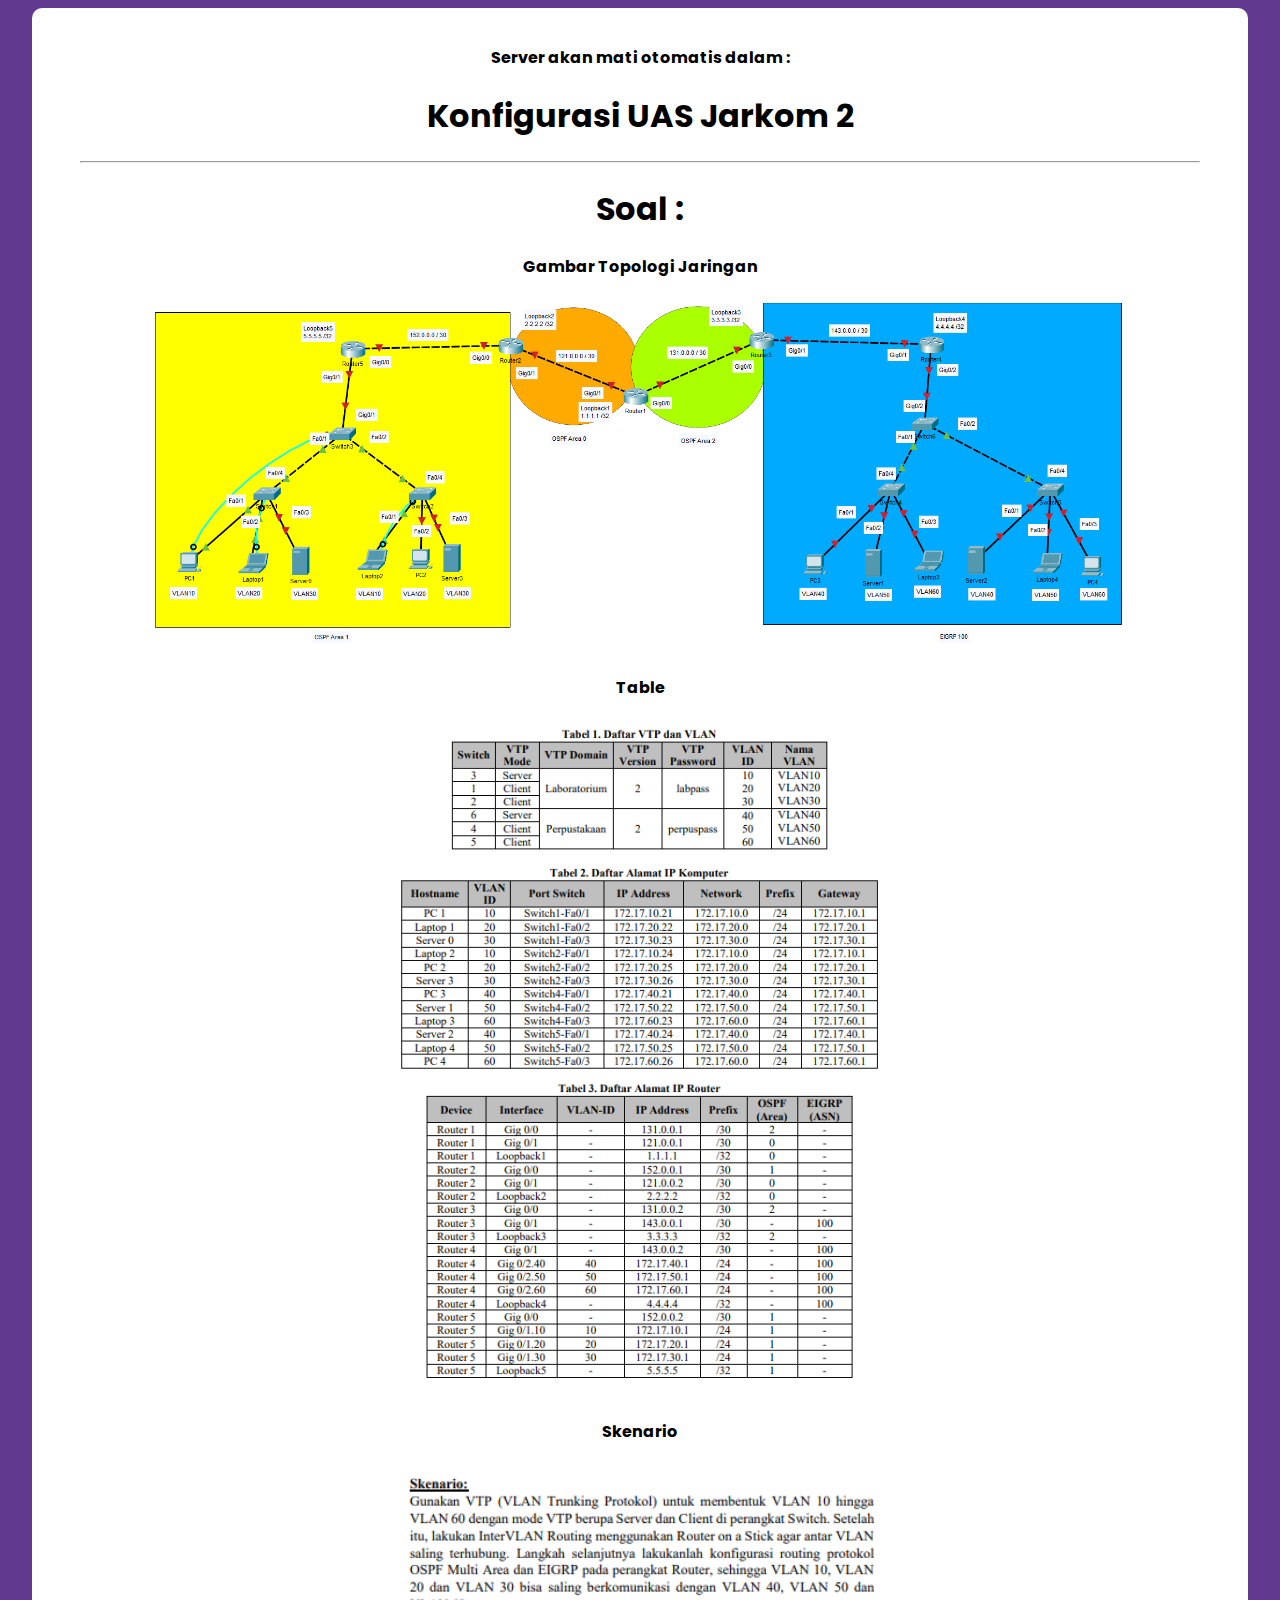
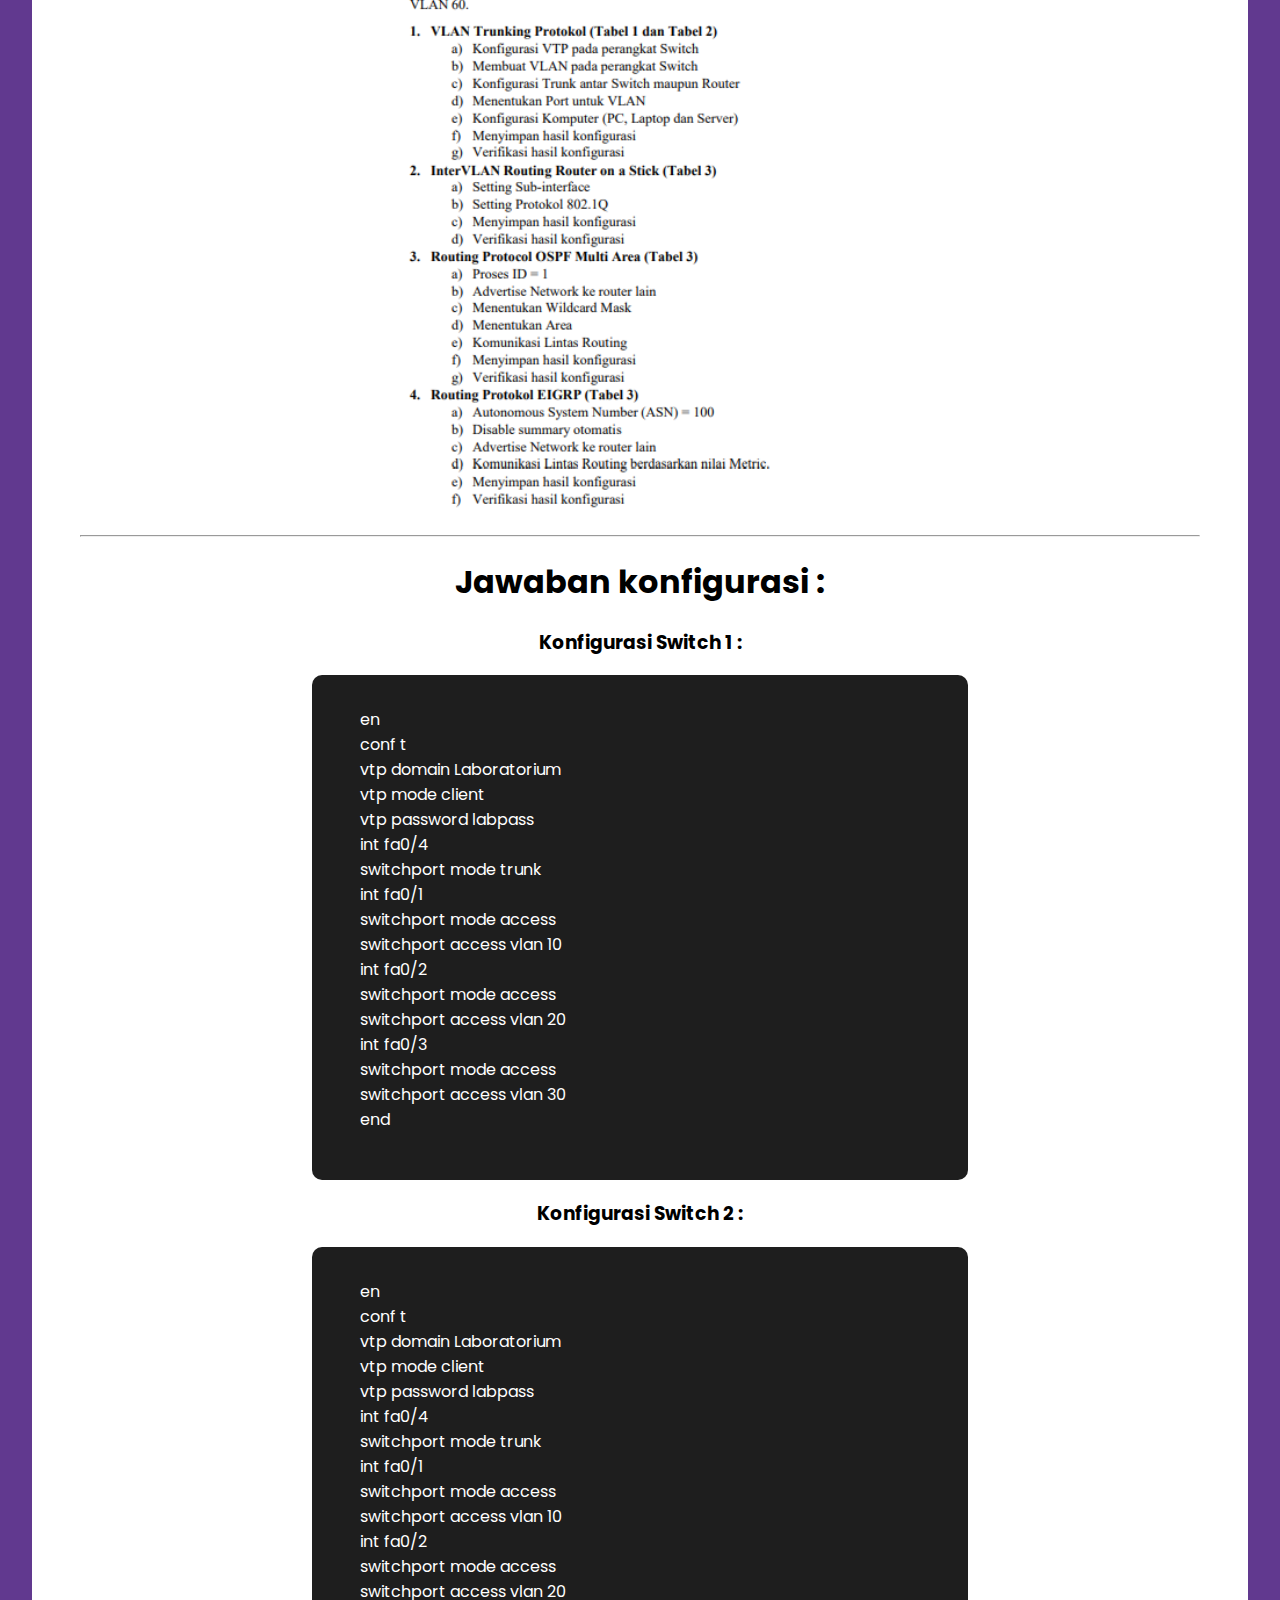
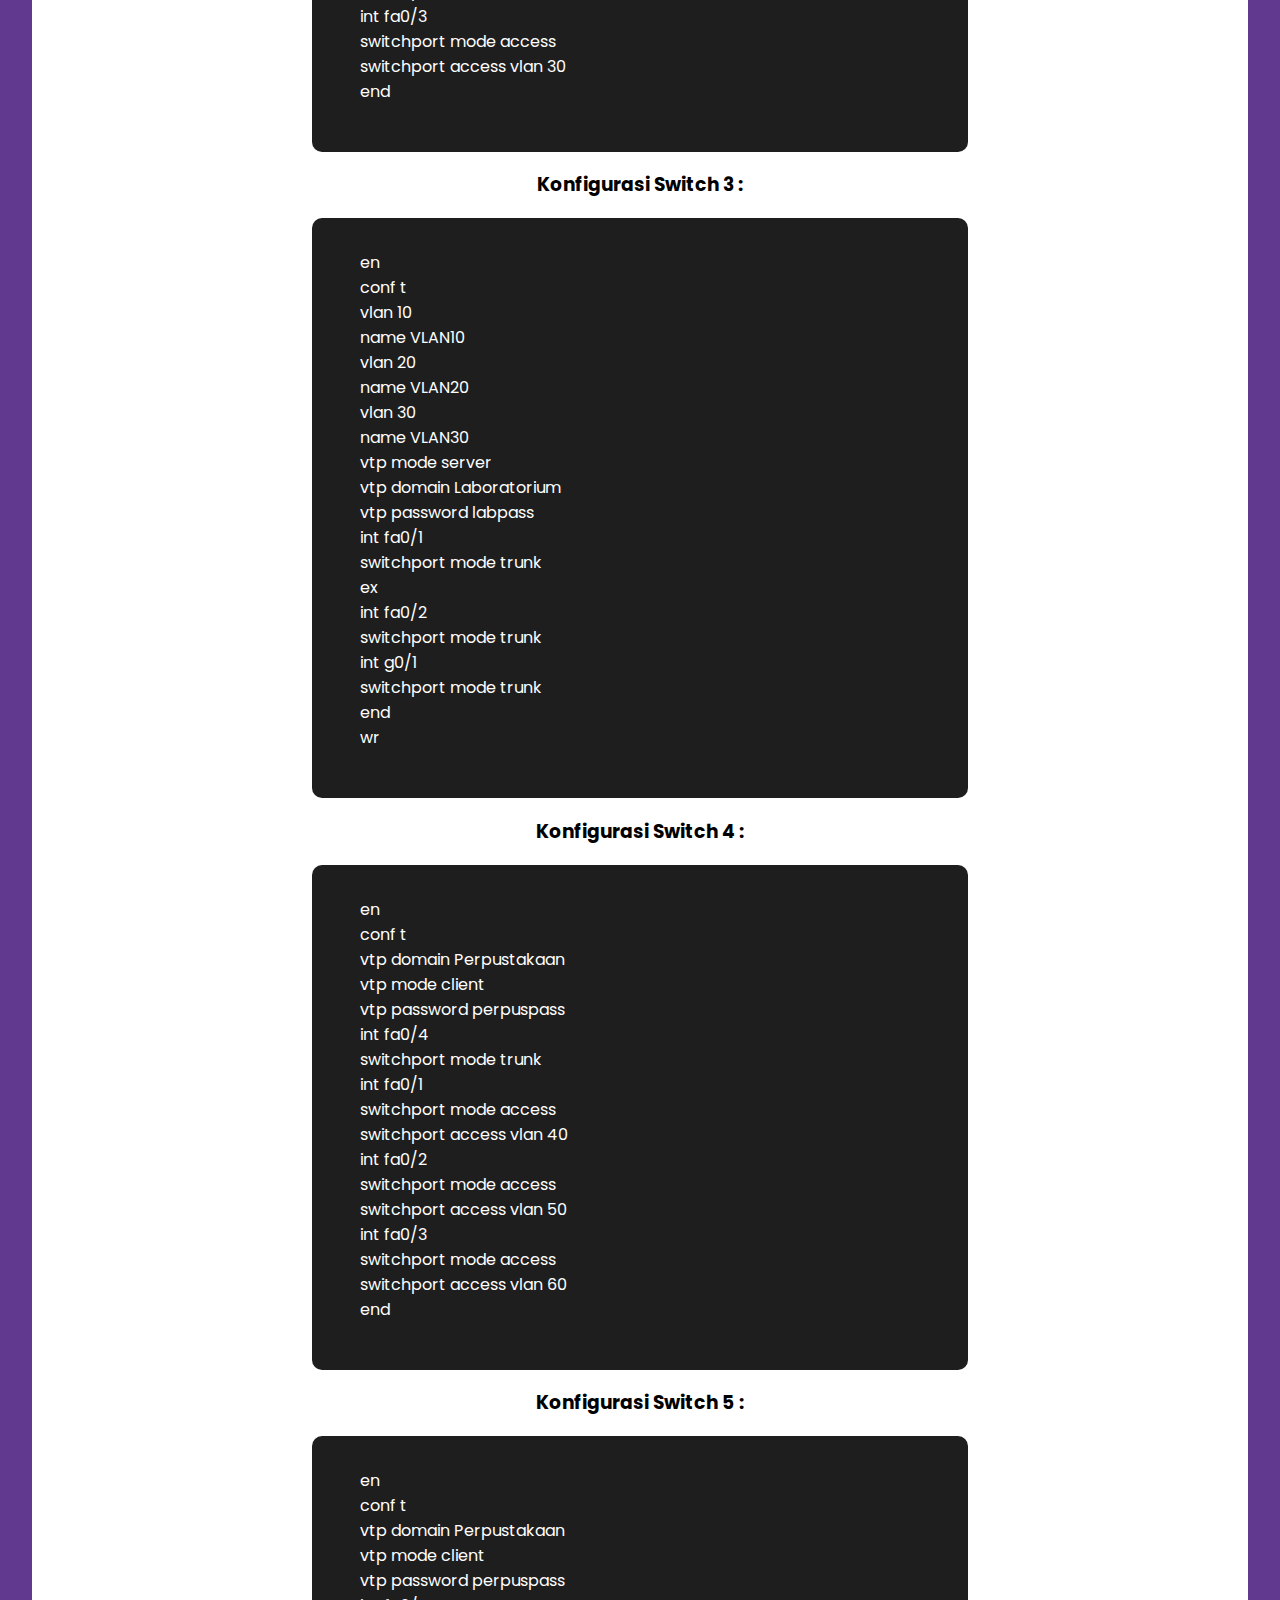
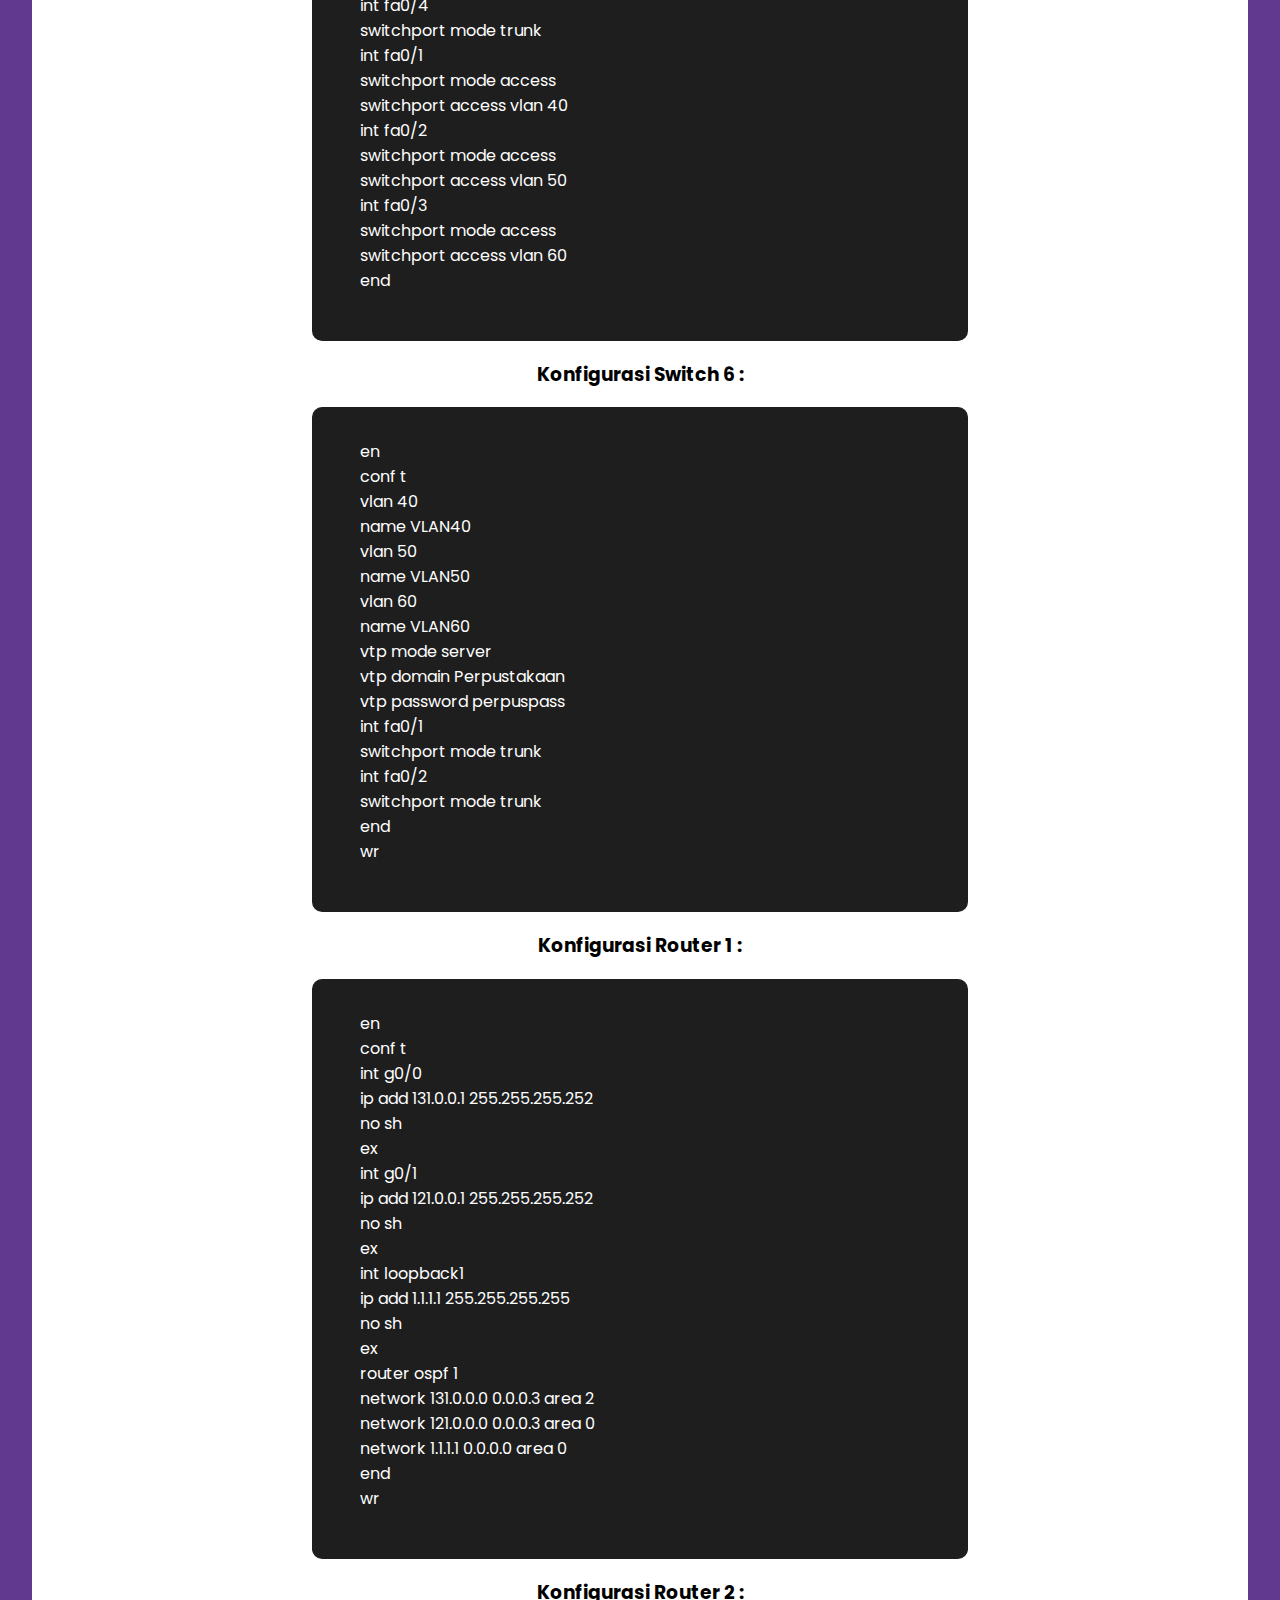
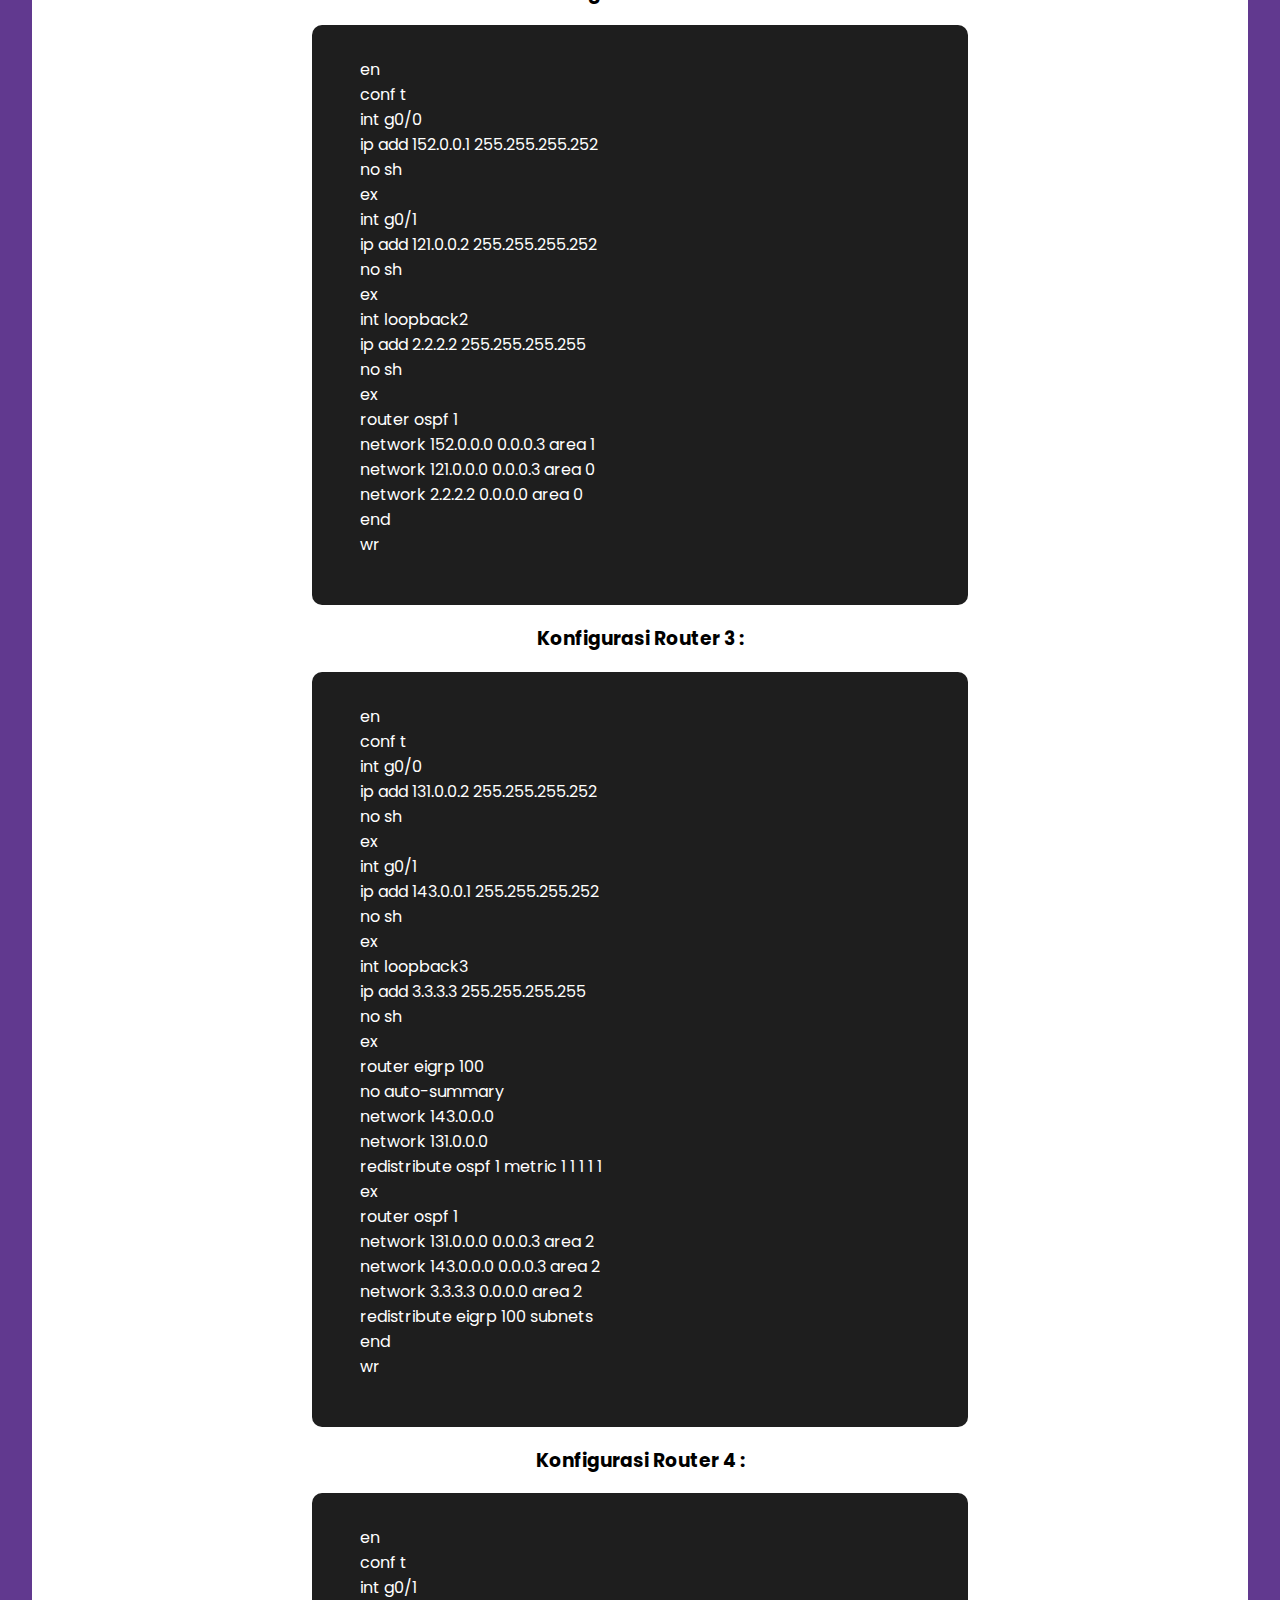
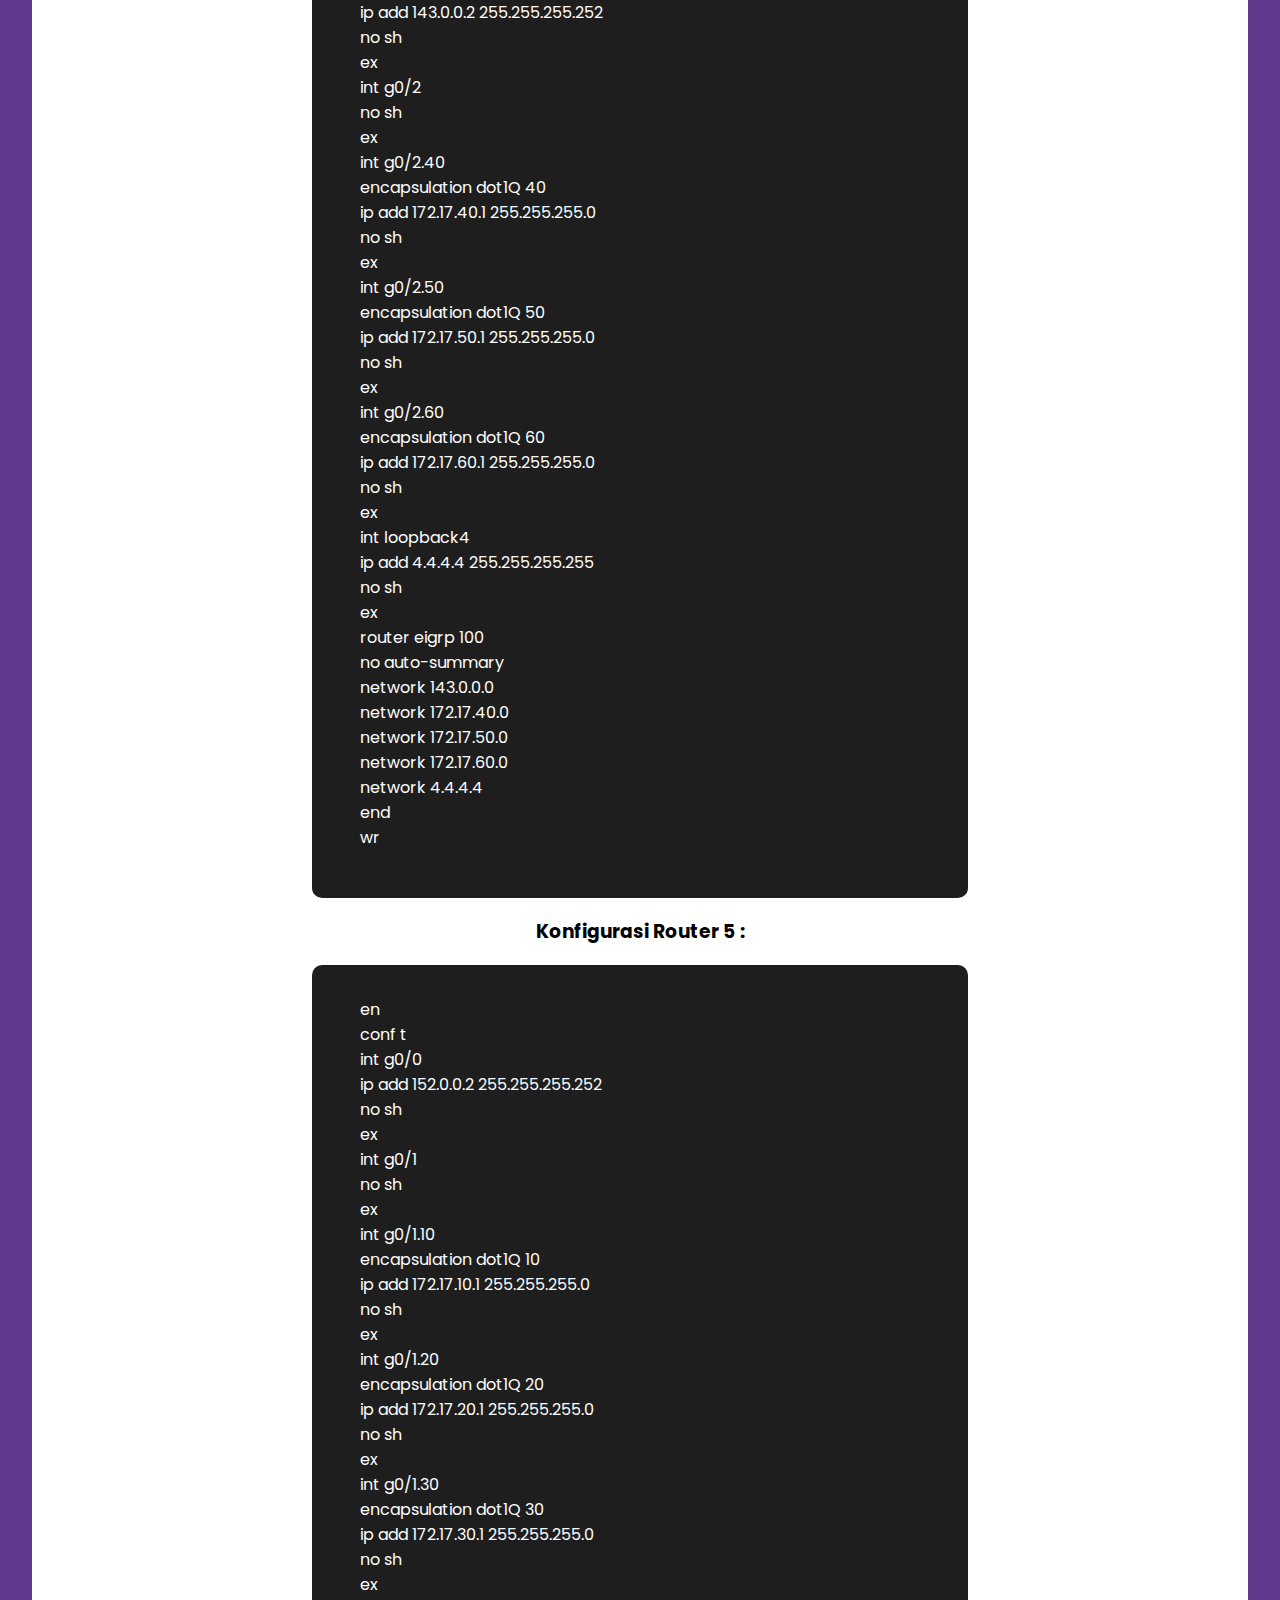
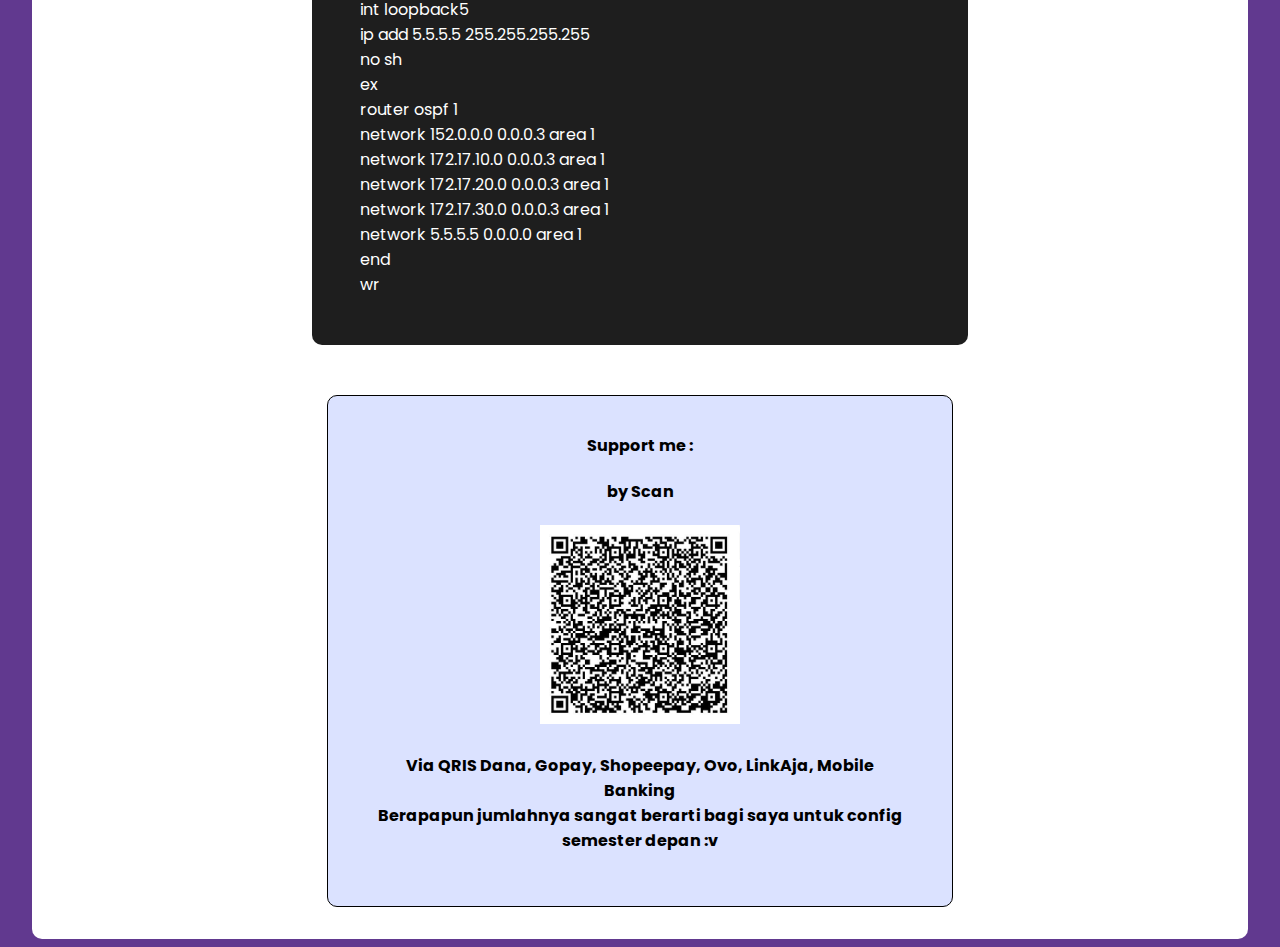
<file: index.html>
<!DOCTYPE html>
<html lang="en">
  <head>
    <meta charset="UTF-8" />
    <meta http-equiv="X-UA-Compatible" content="IE=edge" />
    <meta name="viewport" content="width=device-width, initial-scale=1.0" />
    <title>UAS Jarkom</title>
    <link rel="stylesheet" href="style.css" />
  </head>
  <body>
    <div class="containera-info">
          <h4>Server akan mati otomatis dalam :</h4>
    <h1 id="demo"></h1>
    <script>
      var countDownDate = new Date("Jul 21, 2023 17:30:00").getTime();
      var x = setInterval(function () {
        var now = new Date().getTime();
        var distance = countDownDate - now;
        var days = Math.floor(distance / (1000 * 60 * 60 * 24));
        var hours = Math.floor((distance % (1000 * 60 * 60 * 24)) / (1000 * 60 * 60));
        var minutes = Math.floor((distance % (1000 * 60 * 60)) / (1000 * 60));
        var seconds = Math.floor((distance % (1000 * 60)) / 1000);
        document.getElementById("demo").innerHTML = days + " Hari " + hours + " Jam " + minutes + " Menit " + seconds + " Detik ";
        if (distance < 0) {
          clearInterval(x);
          document.getElementById("demo").innerHTML = "Waduhhhh";
          setTimeout("location.href='error.html'", 1000);
        }
      }, 1000);
    </script>
      <h1>Konfigurasi UAS Jarkom 2</h1>
      <hr />
      <center>
        <h1>Soal :</h1>
        <h4>Gambar Topologi Jaringan</h4>
        <img src="img/topologi.PNG" class="responsive"/>
        <h4>Table</h4>
        <img src="img/table.png" class="responsive1"/>
        <h4>Skenario</h4>
        <img src="img/skenario.PNG" class="responsive2" />
        <hr />
        <h1>Jawaban konfigurasi :</h1>
        <h3>Konfigurasi Switch 1 :</h3>
      </center>
      <div class="containera-code">
        <p>
          en <br />
          conf t <br />
          vtp domain Laboratorium<br />
          vtp mode client<br />
          vtp password labpass<br />
          int fa0/4<br />
          switchport mode trunk<br />
          int fa0/1<br />
          switchport mode access<br />
          switchport access vlan 10<br />
          int fa0/2<br />
          switchport mode access<br />
          switchport access vlan 20<br />
          int fa0/3<br />
          switchport mode access<br />
          switchport access vlan 30<br />
          end<br />
        </p>
      </div>
      <h3>Konfigurasi Switch 2 :</h3>
      <div class="containera-code">
        <p>
          en<br />
          conf t<br />
          vtp domain Laboratorium<br />
          vtp mode client<br />
          vtp password labpass<br />
          int fa0/4<br />
          switchport mode trunk<br />
          int fa0/1<br />
          switchport mode access<br />
          switchport access vlan 10<br />
          int fa0/2<br />
          switchport mode access<br />
          switchport access vlan 20<br />
          int fa0/3<br />
          switchport mode access<br />
          switchport access vlan 30<br />
          end<br />
        </p>
      </div>
      <h3>Konfigurasi Switch 3 :</h3>
      <div class="containera-code">
        <p>
          en<br />
          conf t<br />
          vlan 10<br />
          name VLAN10<br />
          vlan 20<br />
          name VLAN20<br />
          vlan 30<br />
          name VLAN30<br />
          vtp mode server<br />
          vtp domain Laboratorium<br />
          vtp password labpass<br />
          int fa0/1<br />
          switchport mode trunk<br />
          ex<br />
          int fa0/2<br />
          switchport mode trunk<br />
          int g0/1<br />
          switchport mode trunk<br />
          end<br />
          wr<br />
        </p>
      </div>
      <h3>Konfigurasi Switch 4 :</h3>
      <div class="containera-code">
        <p>
          en<br />
          conf t<br />
          vtp domain Perpustakaan<br />
          vtp mode client<br />
          vtp password perpuspass<br />
          int fa0/4<br />
          switchport mode trunk<br />
          int fa0/1<br />
          switchport mode access<br />
          switchport access vlan 40<br />
          int fa0/2<br />
          switchport mode access<br />
          switchport access vlan 50<br />
          int fa0/3<br />
          switchport mode access<br />
          switchport access vlan 60<br />
          end<br />
        </p>
      </div>
      <h3>Konfigurasi Switch 5 :</h3>
      <div class="containera-code">
        <p>
          en<br />
          conf t<br />
          vtp domain Perpustakaan<br />
          vtp mode client<br />
          vtp password perpuspass<br />
          int fa0/4<br />
          switchport mode trunk<br />
          int fa0/1<br />
          switchport mode access<br />
          switchport access vlan 40<br />
          int fa0/2<br />
          switchport mode access<br />
          switchport access vlan 50<br />
          int fa0/3<br />
          switchport mode access<br />
          switchport access vlan 60<br />
          end<br />
        </p>
      </div>
      <h3>Konfigurasi Switch 6 :</h3>
      <div class="containera-code">
        <p>
          en<br />
          conf t<br />
          vlan 40<br />
          name VLAN40<br />
          vlan 50<br />
          name VLAN50<br />
          vlan 60<br />
          name VLAN60<br />
          vtp mode server<br />
          vtp domain Perpustakaan<br />
          vtp password perpuspass<br />
          int fa0/1<br />
          switchport mode trunk<br />
          int fa0/2<br />
          switchport mode trunk<br />
          end<br />
          wr<br />
        </p>
      </div>
      <h3>Konfigurasi Router 1 :</h3>
      <div class="containera-code">
        <p>
          en<br />
          conf t<br />
          int g0/0<br />
          ip add 131.0.0.1 255.255.255.252<br />
          no sh<br />
          ex<br />
          int g0/1<br />
          ip add 121.0.0.1 255.255.255.252<br />
          no sh<br />
          ex<br />
          int loopback1<br />
          ip add 1.1.1.1 255.255.255.255<br />
          no sh<br />
          ex<br />
          router ospf 1<br />
          network 131.0.0.0 0.0.0.3 area 2<br />
          network 121.0.0.0 0.0.0.3 area 0<br />
          network 1.1.1.1 0.0.0.0 area 0<br />
          end<br />
          wr<br />
        </p>
      </div>
      <h3>Konfigurasi Router 2 :</h3>
      <div class="containera-code">
        <p>
          en<br />
          conf t<br />
          int g0/0<br />
          ip add 152.0.0.1 255.255.255.252<br />
          no sh<br />
          ex<br />
          int g0/1<br />
          ip add 121.0.0.2 255.255.255.252<br />
          no sh<br />
          ex<br />
          int loopback2<br />
          ip add 2.2.2.2 255.255.255.255<br />
          no sh<br />
          ex<br />
          router ospf 1<br />
          network 152.0.0.0 0.0.0.3 area 1<br />
          network 121.0.0.0 0.0.0.3 area 0<br />
          network 2.2.2.2 0.0.0.0 area 0<br />
          end<br />
          wr<br />
        </p>
      </div>
      <h3>Konfigurasi Router 3 :</h3>
      <div class="containera-code">
        <p>
          en<br />
          conf t<br />
          int g0/0<br />
          ip add 131.0.0.2 255.255.255.252<br />
          no sh<br />
          ex<br />
          int g0/1<br />
          ip add 143.0.0.1 255.255.255.252<br />
          no sh<br />
          ex<br />
          int loopback3<br />
          ip add 3.3.3.3 255.255.255.255<br />
          no sh<br />
          ex<br />
          router eigrp 100<br />
          no auto-summary<br />
          network 143.0.0.0<br />
          network 131.0.0.0<br />
          redistribute ospf 1 metric 1 1 1 1 1<br />
          ex<br />
          router ospf 1<br />
          network 131.0.0.0 0.0.0.3 area 2<br />
          network 143.0.0.0 0.0.0.3 area 2<br />
          network 3.3.3.3 0.0.0.0 area 2<br />
          redistribute eigrp 100 subnets<br />
          end<br />
          wr<br />
        </p>
      </div>
      <h3>Konfigurasi Router 4 :</h3>
      <div class="containera-code">
        <p>
          en<br />
          conf t<br />
          int g0/1<br />
          ip add 143.0.0.2 255.255.255.252<br />
          no sh<br />
          ex<br />
          int g0/2<br />
          no sh<br />
          ex<br />
          int g0/2.40<br />
          encapsulation dot1Q 40<br />
          ip add 172.17.40.1 255.255.255.0<br />
          no sh<br />
          ex<br />
          int g0/2.50<br />
          encapsulation dot1Q 50<br />
          ip add 172.17.50.1 255.255.255.0<br />
          no sh<br />
          ex<br />
          int g0/2.60<br />
          encapsulation dot1Q 60<br />
          ip add 172.17.60.1 255.255.255.0<br />
          no sh<br />
          ex<br />
          int loopback4<br />
          ip add 4.4.4.4 255.255.255.255<br />
          no sh<br />
          ex<br />
          router eigrp 100<br />
          no auto-summary<br />
          network 143.0.0.0<br />
          network 172.17.40.0<br />
          network 172.17.50.0<br />
          network 172.17.60.0<br />
          network 4.4.4.4<br />
          end<br />
          wr<br />
        </p>
      </div>
      <h3>Konfigurasi Router 5 :</h3>
      <div class="containera-code">
        <p>
          en<br />
          conf t<br />
          int g0/0<br />
          ip add 152.0.0.2 255.255.255.252<br />
          no sh<br />
          ex<br />
          int g0/1<br />
          no sh<br />
          ex<br />
          int g0/1.10<br />
          encapsulation dot1Q 10<br />
          ip add 172.17.10.1 255.255.255.0<br />
          no sh<br />
          ex<br />
          int g0/1.20<br />
          encapsulation dot1Q 20<br />
          ip add 172.17.20.1 255.255.255.0<br />
          no sh<br />
          ex<br />
          int g0/1.30<br />
          encapsulation dot1Q 30<br />
          ip add 172.17.30.1 255.255.255.0<br />
          no sh<br />
          ex<br />
          int loopback5<br />
          ip add 5.5.5.5 255.255.255.255<br />
          no sh<br />
          ex<br />
          router ospf 1<br />
          network 152.0.0.0 0.0.0.3 area 1<br />
          network 172.17.10.0 0.0.0.3 area 1<br />
          network 172.17.20.0 0.0.0.3 area 1<br />
          network 172.17.30.0 0.0.0.3 area 1<br />
          network 5.5.5.5 0.0.0.0 area 1<br />
          end<br />
          wr<br />
        </p>
      </div>
      <br />
      <br />
      <div class="containera-donate">
        <h4>Support me :</h4>
        <h4>by Scan</h4>
        <center>
          <img src="img/donate.png" width="200px" />
        </center>
        <h4>
          Via QRIS Dana, Gopay, Shopeepay, Ovo, LinkAja, Mobile Banking <br />
          Berapapun jumlahnya sangat berarti bagi saya untuk config semester depan :v
        </h4>
      </div>
    </div>
  </body>
</html>
</file>
<file: style.css>
@import url("https://fonts.googleapis.com/css2?family=Poppins:wght@200;300;400;500;600&display=swap");
* {
  font-family: "Poppins", sans-serif;
}
body {
  background-color: #61398F;
}
h1,
h3,
h4 {
  text-align: center;
}
.containera-info {
  max-width: 70em;
  padding: 1em 3em 2em 3em;
  margin: 0em auto;
  background-color: rgb(255, 255, 255);
  border-radius: 10px;
}
.containera-code {
  max-width: 35em;
  padding: 1em 3em 2em 3em;
  margin: 0em auto;
  background-color: #1E1E1E;
  border-radius: 10px;
}
.containera-donate {
  max-width: 33em;
  padding: 1em 3em 2em 3em;
  margin: 0em auto;
  background-color: rgb(219, 226, 255);
  border-radius: 10px;
  border-style: solid;
  border-width: 1px;
  border-color: black;
}
p {
  color: white;
}
.responsive {
  width: 100%;
  max-width: 1000px;
  height: auto;
}
.responsive1 {
  width: 100%;
  max-width: 500px;
  height: auto;
}
.responsive2 {
  width: 100%;
  max-width: 500px;
  height: auto;
}
.top-header:before {
  background-image: url(https://1.bp.blogspot.com/-gxsOcYWghHA/Xp_izTh4sFI/AAAAAAAAU8s/y637Fwg99qAuzW9na_NT_uApny8Vce95gCEwYBhgL/s1600/header-footer-gradient-bg.png);
}
.top-header:before {
  content: "";
  display: block;
  width: 100%;
  height: 4px;
  background-repeat: repeat-x;
  background-size: contain;
  position: absolute;
  top: 0;
  left: 0;
  opacity: 0.5;
}

.starsec {
  content: " ";
  position: absolute;
  width: 3px;
  height: 3px;
  background: transparent;
  box-shadow: 571px 173px #00bcd4, 1732px 143px #00bcd4, 1745px 454px #ff5722, 234px 784px #00bcd4, 1793px 1123px #ff9800, 1076px 504px #03a9f4, 633px 601px #ff5722, 350px 630px #ffeb3b, 1164px 782px #00bcd4, 76px 690px #3f51b5,
    1825px 701px #cddc39, 1646px 578px #ffeb3b, 544px 293px #2196f3, 445px 1061px #673ab7, 928px 47px #00bcd4, 168px 1410px #8bc34a, 777px 782px #9c27b0, 1235px 1941px #9c27b0, 104px 1690px #8bc34a, 1167px 1338px #e91e63,
    345px 1652px #009688, 1682px 1196px #f44336, 1995px 494px #8bc34a, 428px 798px #ff5722, 340px 1623px #f44336, 605px 349px #9c27b0, 1339px 1344px #673ab7, 1102px 1745px #3f51b5, 1592px 1676px #2196f3, 419px 1024px #ff9800,
    630px 1033px #4caf50, 1995px 1644px #00bcd4, 1092px 712px #9c27b0, 1355px 606px #f44336, 622px 1881px #cddc39, 1481px 621px #9e9e9e, 19px 1348px #8bc34a, 864px 1780px #e91e63, 442px 1136px #2196f3, 67px 712px #ff5722,
    89px 1406px #f44336, 275px 321px #009688, 592px 630px #e91e63, 1012px 1690px #9c27b0, 1749px 23px #673ab7, 94px 1542px #ffeb3b, 1201px 1657px #3f51b5, 1505px 692px #2196f3, 1799px 601px #03a9f4, 656px 811px #00bcd4, 701px 597px #00bcd4,
    1202px 46px #ff5722, 890px 569px #ff5722, 1613px 813px #2196f3, 223px 252px #ff9800, 983px 1093px #f44336, 726px 1029px #ffc107, 1764px 778px #cddc39, 622px 1643px #f44336, 174px 1559px #673ab7, 212px 517px #00bcd4, 340px 505px #fff,
    1700px 39px #fff, 1768px 516px #f44336, 849px 391px #ff9800, 228px 1824px #fff, 1119px 1680px #ffc107, 812px 1480px #3f51b5, 1438px 1585px #cddc39, 137px 1397px #fff, 1080px 456px #673ab7, 1208px 1437px #03a9f4, 857px 281px #f44336,
    1254px 1306px #cddc39, 987px 990px #4caf50, 1655px 911px #00bcd4, 1102px 1216px #ff5722, 1807px 1044px #fff, 660px 435px #03a9f4, 299px 678px #4caf50, 1193px 115px #ff9800, 918px 290px #cddc39, 1447px 1422px #ffeb3b, 91px 1273px #9c27b0,
    108px 223px #ffeb3b, 146px 754px #00bcd4, 461px 1446px #ff5722, 1004px 391px #673ab7, 1529px 516px #f44336, 1206px 845px #cddc39, 347px 583px #009688, 1102px 1332px #f44336, 709px 1756px #00bcd4, 1972px 248px #fff, 1669px 1344px #ff5722,
    1132px 406px #f44336, 320px 1076px #cddc39, 126px 943px #ffeb3b, 263px 604px #ff5722, 1546px 692px #f44336;
  animation: animStar 150s linear infinite;
}

.starthird {
  content: " ";
  position: absolute;
  width: 3px;
  height: 3px;
  background: transparent;
  box-shadow: 571px 173px #00bcd4, 1732px 143px #00bcd4, 1745px 454px #ff5722, 234px 784px #00bcd4, 1793px 1123px #ff9800, 1076px 504px #03a9f4, 633px 601px #ff5722, 350px 630px #ffeb3b, 1164px 782px #00bcd4, 76px 690px #3f51b5,
    1825px 701px #cddc39, 1646px 578px #ffeb3b, 544px 293px #2196f3, 445px 1061px #673ab7, 928px 47px #00bcd4, 168px 1410px #8bc34a, 777px 782px #9c27b0, 1235px 1941px #9c27b0, 104px 1690px #8bc34a, 1167px 1338px #e91e63,
    345px 1652px #009688, 1682px 1196px #f44336, 1995px 494px #8bc34a, 428px 798px #ff5722, 340px 1623px #f44336, 605px 349px #9c27b0, 1339px 1344px #673ab7, 1102px 1745px #3f51b5, 1592px 1676px #2196f3, 419px 1024px #ff9800,
    630px 1033px #4caf50, 1995px 1644px #00bcd4, 1092px 712px #9c27b0, 1355px 606px #f44336, 622px 1881px #cddc39, 1481px 621px #9e9e9e, 19px 1348px #8bc34a, 864px 1780px #e91e63, 442px 1136px #2196f3, 67px 712px #ff5722,
    89px 1406px #f44336, 275px 321px #009688, 592px 630px #e91e63, 1012px 1690px #9c27b0, 1749px 23px #673ab7, 94px 1542px #ffeb3b, 1201px 1657px #3f51b5, 1505px 692px #2196f3, 1799px 601px #03a9f4, 656px 811px #00bcd4, 701px 597px #00bcd4,
    1202px 46px #ff5722, 890px 569px #ff5722, 1613px 813px #2196f3, 223px 252px #ff9800, 983px 1093px #f44336, 726px 1029px #ffc107, 1764px 778px #cddc39, 622px 1643px #f44336, 174px 1559px #673ab7, 212px 517px #00bcd4, 340px 505px #fff,
    1700px 39px #fff, 1768px 516px #f44336, 849px 391px #ff9800, 228px 1824px #fff, 1119px 1680px #ffc107, 812px 1480px #3f51b5, 1438px 1585px #cddc39, 137px 1397px #fff, 1080px 456px #673ab7, 1208px 1437px #03a9f4, 857px 281px #f44336,
    1254px 1306px #cddc39, 987px 990px #4caf50, 1655px 911px #00bcd4, 1102px 1216px #ff5722, 1807px 1044px #fff, 660px 435px #03a9f4, 299px 678px #4caf50, 1193px 115px #ff9800, 918px 290px #cddc39, 1447px 1422px #ffeb3b, 91px 1273px #9c27b0,
    108px 223px #ffeb3b, 146px 754px #00bcd4, 461px 1446px #ff5722, 1004px 391px #673ab7, 1529px 516px #f44336, 1206px 845px #cddc39, 347px 583px #009688, 1102px 1332px #f44336, 709px 1756px #00bcd4, 1972px 248px #fff, 1669px 1344px #ff5722,
    1132px 406px #f44336, 320px 1076px #cddc39, 126px 943px #ffeb3b, 263px 604px #ff5722, 1546px 692px #f44336;
  animation: animStar 10s linear infinite;
}

.starfourth {
  content: " ";
  position: absolute;
  width: 2px;
  height: 2px;
  background: transparent;
  box-shadow: 571px 173px #00bcd4, 1732px 143px #00bcd4, 1745px 454px #ff5722, 234px 784px #00bcd4, 1793px 1123px #ff9800, 1076px 504px #03a9f4, 633px 601px #ff5722, 350px 630px #ffeb3b, 1164px 782px #00bcd4, 76px 690px #3f51b5,
    1825px 701px #cddc39, 1646px 578px #ffeb3b, 544px 293px #2196f3, 445px 1061px #673ab7, 928px 47px #00bcd4, 168px 1410px #8bc34a, 777px 782px #9c27b0, 1235px 1941px #9c27b0, 104px 1690px #8bc34a, 1167px 1338px #e91e63,
    345px 1652px #009688, 1682px 1196px #f44336, 1995px 494px #8bc34a, 428px 798px #ff5722, 340px 1623px #f44336, 605px 349px #9c27b0, 1339px 1344px #673ab7, 1102px 1745px #3f51b5, 1592px 1676px #2196f3, 419px 1024px #ff9800,
    630px 1033px #4caf50, 1995px 1644px #00bcd4, 1092px 712px #9c27b0, 1355px 606px #f44336, 622px 1881px #cddc39, 1481px 621px #9e9e9e, 19px 1348px #8bc34a, 864px 1780px #e91e63, 442px 1136px #2196f3, 67px 712px #ff5722,
    89px 1406px #f44336, 275px 321px #009688, 592px 630px #e91e63, 1012px 1690px #9c27b0, 1749px 23px #673ab7, 94px 1542px #ffeb3b, 1201px 1657px #3f51b5, 1505px 692px #2196f3, 1799px 601px #03a9f4, 656px 811px #00bcd4, 701px 597px #00bcd4,
    1202px 46px #ff5722, 890px 569px #ff5722, 1613px 813px #2196f3, 223px 252px #ff9800, 983px 1093px #f44336, 726px 1029px #ffc107, 1764px 778px #cddc39, 622px 1643px #f44336, 174px 1559px #673ab7, 212px 517px #00bcd4, 340px 505px #fff,
    1700px 39px #fff, 1768px 516px #f44336, 849px 391px #ff9800, 228px 1824px #fff, 1119px 1680px #ffc107, 812px 1480px #3f51b5, 1438px 1585px #cddc39, 137px 1397px #fff, 1080px 456px #673ab7, 1208px 1437px #03a9f4, 857px 281px #f44336,
    1254px 1306px #cddc39, 987px 990px #4caf50, 1655px 911px #00bcd4, 1102px 1216px #ff5722, 1807px 1044px #fff, 660px 435px #03a9f4, 299px 678px #4caf50, 1193px 115px #ff9800, 918px 290px #cddc39, 1447px 1422px #ffeb3b, 91px 1273px #9c27b0,
    108px 223px #ffeb3b, 146px 754px #00bcd4, 461px 1446px #ff5722, 1004px 391px #673ab7, 1529px 516px #f44336, 1206px 845px #cddc39, 347px 583px #009688, 1102px 1332px #f44336, 709px 1756px #00bcd4, 1972px 248px #fff, 1669px 1344px #ff5722,
    1132px 406px #f44336, 320px 1076px #cddc39, 126px 943px #ffeb3b, 263px 604px #ff5722, 1546px 692px #f44336;
  animation: animStar 50s linear infinite;
}

.starfifth {
  content: " ";
  position: absolute;
  width: 1px;
  height: 1px;
  background: transparent;
  box-shadow: 571px 173px #00bcd4, 1732px 143px #00bcd4, 1745px 454px #ff5722, 234px 784px #00bcd4, 1793px 1123px #ff9800, 1076px 504px #03a9f4, 633px 601px #ff5722, 350px 630px #ffeb3b, 1164px 782px #00bcd4, 76px 690px #3f51b5,
    1825px 701px #cddc39, 1646px 578px #ffeb3b, 544px 293px #2196f3, 445px 1061px #673ab7, 928px 47px #00bcd4, 168px 1410px #8bc34a, 777px 782px #9c27b0, 1235px 1941px #9c27b0, 104px 1690px #8bc34a, 1167px 1338px #e91e63,
    345px 1652px #009688, 1682px 1196px #f44336, 1995px 494px #8bc34a, 428px 798px #ff5722, 340px 1623px #f44336, 605px 349px #9c27b0, 1339px 1344px #673ab7, 1102px 1745px #3f51b5, 1592px 1676px #2196f3, 419px 1024px #ff9800,
    630px 1033px #4caf50, 1995px 1644px #00bcd4, 1092px 712px #9c27b0, 1355px 606px #f44336, 622px 1881px #cddc39, 1481px 621px #9e9e9e, 19px 1348px #8bc34a, 864px 1780px #e91e63, 442px 1136px #2196f3, 67px 712px #ff5722,
    89px 1406px #f44336, 275px 321px #009688, 592px 630px #e91e63, 1012px 1690px #9c27b0, 1749px 23px #673ab7, 94px 1542px #ffeb3b, 1201px 1657px #3f51b5, 1505px 692px #2196f3, 1799px 601px #03a9f4, 656px 811px #00bcd4, 701px 597px #00bcd4,
    1202px 46px #ff5722, 890px 569px #ff5722, 1613px 813px #2196f3, 223px 252px #ff9800, 983px 1093px #f44336, 726px 1029px #ffc107, 1764px 778px #cddc39, 622px 1643px #f44336, 174px 1559px #673ab7, 212px 517px #00bcd4, 340px 505px #fff,
    1700px 39px #fff, 1768px 516px #f44336, 849px 391px #ff9800, 228px 1824px #fff, 1119px 1680px #ffc107, 812px 1480px #3f51b5, 1438px 1585px #cddc39, 137px 1397px #fff, 1080px 456px #673ab7, 1208px 1437px #03a9f4, 857px 281px #f44336,
    1254px 1306px #cddc39, 987px 990px #4caf50, 1655px 911px #00bcd4, 1102px 1216px #ff5722, 1807px 1044px #fff, 660px 435px #03a9f4, 299px 678px #4caf50, 1193px 115px #ff9800, 918px 290px #cddc39, 1447px 1422px #ffeb3b, 91px 1273px #9c27b0,
    108px 223px #ffeb3b, 146px 754px #00bcd4, 461px 1446px #ff5722, 1004px 391px #673ab7, 1529px 516px #f44336, 1206px 845px #cddc39, 347px 583px #009688, 1102px 1332px #f44336, 709px 1756px #00bcd4, 1972px 248px #fff, 1669px 1344px #ff5722,
    1132px 406px #f44336, 320px 1076px #cddc39, 126px 943px #ffeb3b, 263px 604px #ff5722, 1546px 692px #f44336;
  animation: animStar 80s linear infinite;
}

@keyframes animStar {
  0% {
    transform: translateY(0px);
  }
  100% {
    transform: translateY(-2000px);
  }
}

button {
  border: none;
  padding: 0;
  font-size: 0;
  line-height: 0;
  background: none;
  cursor: pointer;
}

:focus {
  outline: 0;
}

.clearfix:before,
.clearfix:after {
  content: "\0020";
  display: block;
  height: 0;
  visibility: hidden;
}

.clearfix:after {
  clear: both;
}

.clearfix {
  zoom: 1;
}

/* 1. END BODY */
/***********************************/

/***********************************
			/* 2. CONTENT */
/***********************************/
/* 2.1. Section error */
.error {
  min-height: 100vh;
  position: relative;
  padding: 240px 0;
  box-sizing: border-box;
  width: 100%;
  height: 100%;
  text-align: center;
  margin-top: 70px;
}

.error__overlay {
  position: absolute;
  top: 0;
  left: 0;
  width: 100%;
  height: 100%;
  overflow: hidden;
}

.error__content {
  position: absolute;
  top: 50%;
  left: 50%;
  width: 100%;
  -webkit-transform: translate(-50%, -50%);
  transform: translate(-50%, -50%);
}

.error__message {
  text-align: center;
  color: #181828;
}

.message__title {
  font-family: "Montserrat", sans-serif;
  font-weight: 900;
  text-transform: uppercase;
  letter-spacing: 5px;
  font-size: 5.6rem;
  padding-bottom: 40px;
  max-width: 960px;
  margin: 0 auto;
}

.message__text {
  font-family: "Montserrat", sans-serif;
  line-height: 42px;
  font-size: 18px;
  padding: 0 60px;
  max-width: 680px;
  margin: auto;
}

.error__nav {
  max-width: 600px;
  margin: 40px auto 0;
  text-align: center;
}

.e-nav__form {
  position: relative;
  height: 45px;
  overflow: hidden;
  width: 170px;
  display: inline-block;
  vertical-align: top;
  border: 1px solid #212121;
  padding-left: 10px;
  padding-right: 46px;
}

.e-nav__icon {
  position: absolute;
  right: 15px;
  top: 50%;
  -webkit-transform: translateY(-50%);
  transform: translateY(-50%);
  color: #212121;
  -webkit-transition: color 0.25s ease;
  transition: color 0.25s ease;
}

.e-nav__link {
  height: 45px;
  line-height: 45px;
  width: 170px;
  display: inline-block;
  vertical-align: top;
  margin: 0 15px;
  border: 1px solid #181828;
  color: #181828;
  text-decoration: none;
  font-family: "Montserrat", sans-serif;
  text-transform: uppercase;
  font-size: 11px;
  letter-spacing: 0.1rem;
  position: relative;
  overflow: hidden;
}

.e-nav__link:before {
  content: "";
  height: 200px;
  background: #212121;
  position: absolute;
  top: 70px;
  right: 70px;
  width: 260px;
  -webkit-transition: all 0.3s;
  transition: all 0.3s;
  -webkit-transform: rotate(50deg);
  transform: rotate(50deg);
}

.e-nav__link:after {
  -webkit-transition: all 0.3s;
  transition: all 0.3s;
  z-index: 999;
  position: relative;
}

.e-nav__link:after {
  content: "Home Page";
}

.e-nav__link:hover:before {
  top: -60px;
  right: -50px;
}

.e-nav__link:hover {
  color: #fff;
}

.e-nav__link:nth-child(2):hover:after {
  color: #fff;
}
/* 2.1. END Section Error */

/* 2.2. Social style */
.error__social {
  position: absolute;
  top: 50%;
  -webkit-transform: translateY(-50%);
  transform: translateY(-50%);
  left: 20px;
  z-index: 10;
}

.e-social__list {
  margin: 0;
  padding: 0;
  list-style-type: none;
}

.e-social__icon {
  padding-bottom: 30px;
}

.e-social__icon:last-child {
  padding-bottom: 0;
}

.e-social__link {
  color: #fff;
  -webkit-transition: all 0.25s ease;
  transition: all 0.25s ease;
  display: block;
}

.e-social__link:hover {
  opacity: 0.7;
}
/* 2.2. END Social style */

/* 2.3. Lamp */
.lamp {
  position: absolute;
  left: 0px;
  right: 0px;
  top: 0px;
  margin: 0px auto;
  width: 300px;
  display: flex;
  flex-direction: column;
  align-items: center;
  transform-origin: center top;
  animation-timing-function: cubic-bezier(0.6, 0, 0.38, 1);
  animation: move 5.1s infinite;
}

@keyframes move {
  0% {
    transform: rotate(40deg);
  }
  50% {
    transform: rotate(-40deg);
  }
  100% {
    transform: rotate(40deg);
  }
}

.cable {
  width: 8px;
  height: 248px;
  background-image: linear-gradient(rgb(32 148 218 / 70%), rgb(193 65 25)), linear-gradient(rgba(0, 0, 0, 0.7), rgba(0, 0, 0, 0.7)), linear-gradient(rgba(0, 0, 0, 0.7), rgba(0, 0, 0, 0.7));
}

.cover {
  width: 200px;
  height: 80px;
  background: #0bd5e8;
  border-top-left-radius: 50%;
  border-top-right-radius: 50%;
  position: relative;
  z-index: 200;
}

.in-cover {
  width: 100%;
  max-width: 200px;
  height: 20px;
  border-radius: 100%;
  background: #08ffff;
  position: absolute;
  left: 0px;
  right: 0px;
  margin: 0px auto;
  bottom: -9px;
  z-index: 100;
}
.in-cover .bulb {
  width: 50px;
  height: 50px;
  background-color: #08fffa;
  border-radius: 50%;
  position: absolute;
  left: 0px;
  right: 0px;
  bottom: -20px;
  margin: 0px auto;
  -webkit-box-shadow: 0 0 15px 7px rgba(0, 255, 255, 0.8), 0 0 40px 25px rgba(0, 255, 255, 0.5), -75px 0 30px 15px rgba(0, 255, 255, 0.2);
  box-shadow: 0 0 25px 7px rgb(127 255 255 / 80%), 0 0 64px 47px rgba(0, 255, 255, 0.5), 0px 0 30px 15px rgba(0, 255, 255, 0.2);
}

.light {
  width: 200px;
  height: 0px;
  border-bottom: 900px solid rgb(44 255 255 / 24%);
  border-left: 50px solid transparent;
  border-right: 50px solid transparent;
  position: absolute;
  left: 0px;
  right: 0px;
  top: 270px;
  margin: 0px auto;
  z-index: 1;
  border-radius: 90px 90px 0px 0px;
}
/* 2.3. END Lamp */
/***********************************
			/* 2. END CONTENT */
/***********************************/

/***********************************
			/* 3. RESPONSIVE */
/***********************************/
.error {
  overflow: hidden;
  max-height: 100vh;
}
@media (max-width: 1400px) {
  .lamp {
    zoom: 0.5;
  }
  .error__content {
    top: 55%;
  }
  .message__title {
    font-size: 3.5rem;
  }
}
@media (max-width: 900px) {
  .message__title {
    font-size: 34px;
  }
  .error__content {
    top: 55%;
  }
}
@media (max-width: 950px) {
  .lamp__wrap {
    max-height: 100vh;
    overflow: hidden;
    max-width: 100vw;
  }
  .error__social {
    bottom: 30px;
    top: auto;
    transform: none;
    width: 100%;
    position: fixed;
    left: 0;
  }
  .e-social__icon {
    display: inline-block;
    padding-right: 30px;
  }
  .e-social__icon:last-child {
    padding-right: 0;
  }
  .e-social__icon {
    padding-bottom: 0;
  }
}
@media (max-width: 750px) {
  body,
  html {
    max-height: 100vh;
  }
  .error__content {
    position: static;
    margin: 0 auto;
    transform: none;
    padding-top: 300px;
  }
  .error {
    padding-top: 0;
    padding-bottom: 100px;
    height: 100vh;
  }
}
@media (max-width: 650px) {
  .message__title {
    font-size: 36px;
    padding-bottom: 20px;
  }
  .message__text {
    font-size: 16px;
    line-height: 2;
    padding-right: 20px;
    padding-left: 20px;
  }
  .lamp {
    zoom: 0.6;
  }
  .error__content {
    padding-top: 180px;
  }
}
@media (max-width: 480px) {
  .message__title {
    font-size: 30px;
  }
  .message__text {
    padding-left: 10px;
    padding-right: 10px;
    font-size: 15px;
  }
  .error__nav {
    margin-top: 20px;
  }
}
</file>
